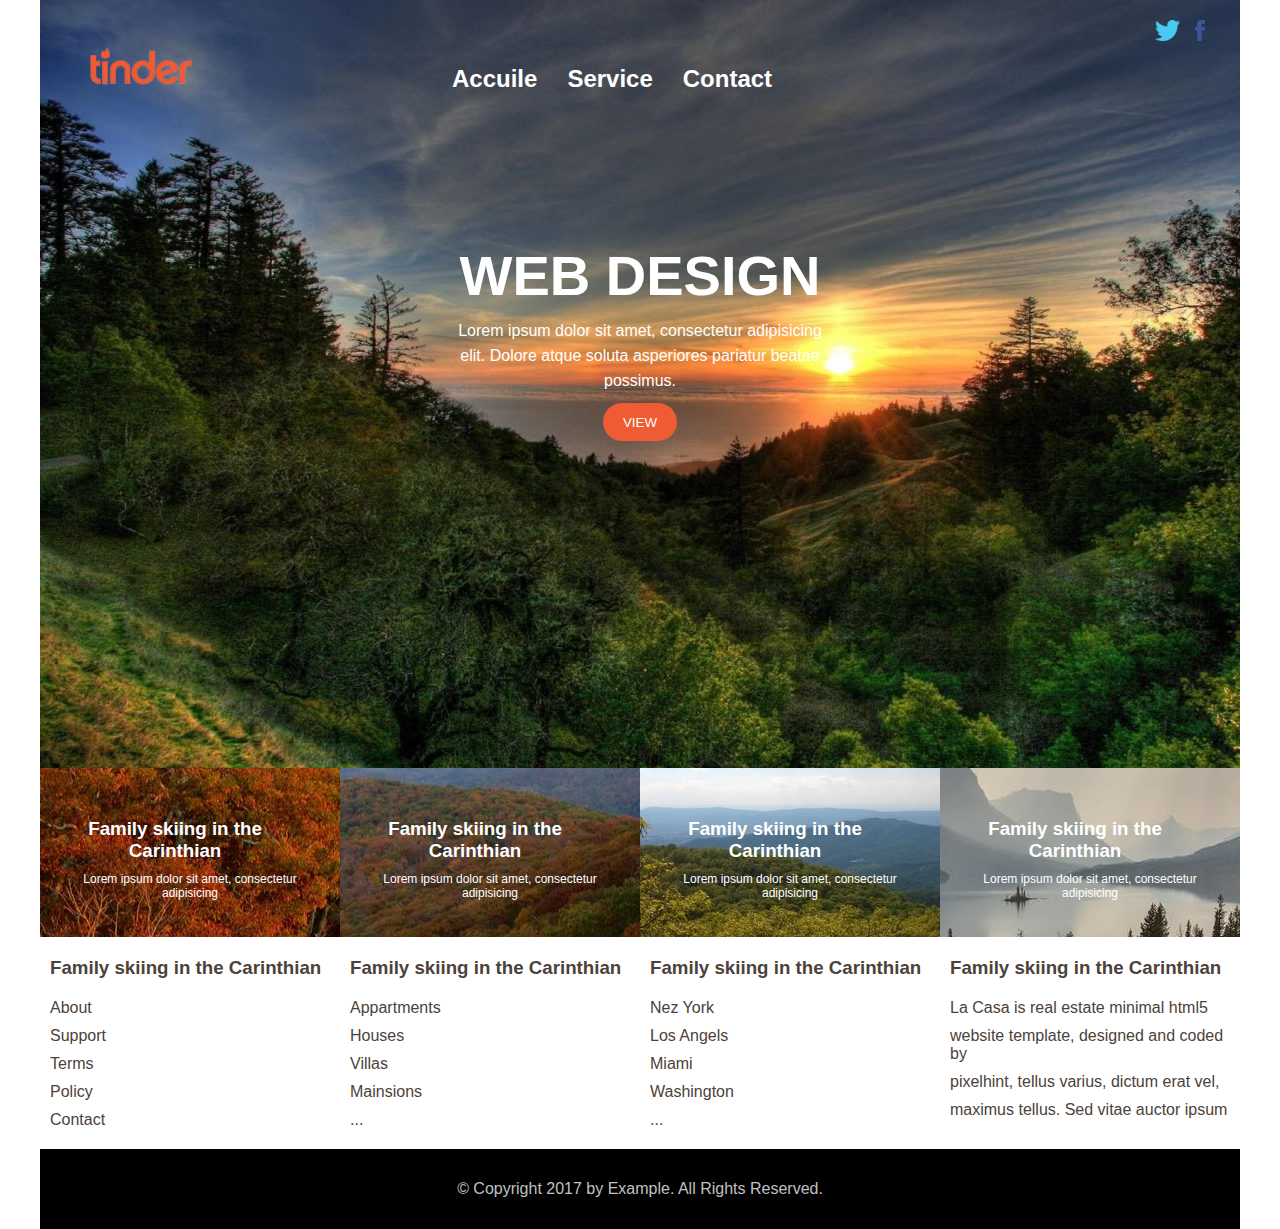
<file: index.html>
<!doctype html>
<html lang="en">
<head>
    <meta charset="UTF-8">
    <title>HTML & CSS TEST</title>
    <meta name="viewport" content="width=device-width, initial-scale=1">
    <link rel="stylesheet" href="css/style.css">
</head>
<body>
	<div class="container">
		<header>
			<div class="social-media">
				<ul>
					<li><a href="www.facebook.com"><img src="img/facebook.png" alt="www.facebook.com"></a></li>
					<li><a href="www.twitter.com"><img src="img/twitter.png" alt="www.twitter.com"></a></li>
				</ul>
			</div>
			<div class="clearfix"></div>
	    	<div class="logo">
	    		<h1><a href="index.html"><img src="img/logo.png" height="40" width="102" alt="logo"></a></h1>

	    	</div>
	    	<nav>
	    		<ul>
	    			<li><a href="index.html">Accuile</a></li>
	    			<li><a href="service.html">Service</a></li>
	    			<li><a href="contact.html">Contact</a></li>
	    		</ul>
	    	</nav>

	    	<div class="heading clearfix">
	    		<h2>Web Design</h2>
	    		<p>Lorem ipsum dolor sit amet, consectetur adipisicing elit. Dolore atque soluta asperiores pariatur beatae possimus. </p>
	    		<button type="submit" name="submit">VIEW</button>
	    	</div>
	    </header>
	    <section id="section1">
	    	<article class="column1">
		    	<h3>Family skiing in the Carinthian </h3>
		    	<p>Lorem ipsum dolor sit amet, consectetur adipisicing </p>
		    </article>
		     <article class="column2">
		    	<h3>Family skiing in the Carinthian </h3>
		    	<p>Lorem ipsum dolor sit amet, consectetur adipisicing</p>
		    </article>
		     <article class="column3">
		    	<h3>Family skiing in the Carinthian </h3>
		    	<p>Lorem ipsum dolor sit amet, consectetur adipisicing</p>
		    </article>
		     <article class="column4">
		    	<h3>Family skiing in the Carinthian </h3>
		    	<p>Lorem ipsum dolor sit amet, consectetur adipisicing</p>
		    </article>
		</section>
		<div class="clearfix"></div>
		  <section id="section2">
	    	<article class="column1">
		    	<h3>Family skiing in the Carinthian </h3>
		    	<ul>
		    		<li>About</li>
		    		<li>Support</li>
		    		<li>Terms</li>
		    		<li>Policy</li>
		    		<li>Contact</li>

		    	</ul>
		    </article>
		     <article class="column2">
		    	<h3>Family skiing in the Carinthian </h3>
		    	<ul>
		    		<li>Appartments</li>
		    		<li>Houses</li>
		    		<li>Villas</li>
		    		<li>Mainsions</li>
		    		<li>...</li>

		    	</ul>
		    </article>
		     <article class="column3">
		    	<h3>Family skiing in the Carinthian </h3>
		    	<ul>
		    		<li>Nez York</li>
		    		<li>Los Angels</li>
		    		<li>Miami</li>
		    		<li>Washington</li>
		    		<li>...</li>

		    	</ul>
		    </article>
		     <article class="column4">
		    	<h3>Family skiing in the Carinthian </h3>
		    	<ul>
		    		<li>La Casa is real estate minimal html5 </li>
		    		<li>website template, designed and coded by </li>
		    		<li>pixelhint, tellus varius, dictum erat vel, </li>
		    		<li>maximus tellus. Sed vitae auctor ipsum</li>
		    		
		    	</ul>
		    </article>
		</section>
		<div class="clearfix"></div>
		<footer>
			<p> &copy; Copyright 2017 by <a href="http://www.example.com">Example</a>. All Rights Reserved.</p>
		</footer>

	</div>
       
    </body>
</html>
</file>
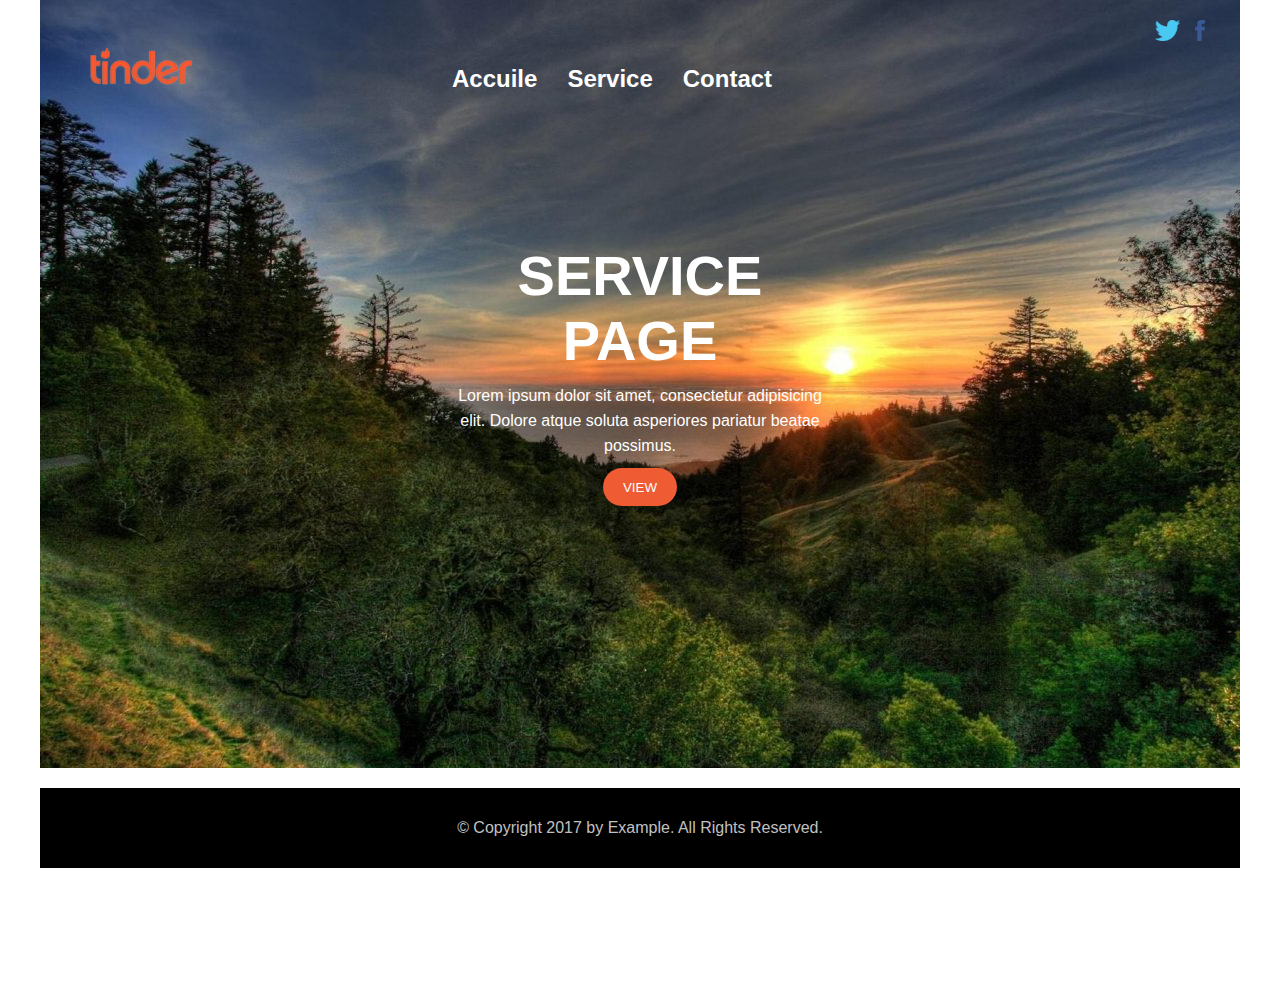
<file: service.html>
<!doctype html>
<html lang="en">
<head>
    <meta charset="UTF-8">
    <title>HTML & CSS TEST</title>
    <meta name="viewport" content="width=device-width, initial-scale=1">
    <link rel="stylesheet" href="css/style.css">
</head>
<body>
	<div class="container">
		<header>
			<div class="social-media">
				<ul>
					<li><a href="www.facebook.com"><img src="img/facebook.png" alt="www.facebook.com"></a></li>
					<li><a href="www.twitter.com"><img src="img/twitter.png" alt="www.twitter.com"></a></li>
				</ul>
			</div>
			<div class="clearfix"></div>
	    	<div class="logo">
	    		<h1><a href="index.html"><img src="img/logo.png" height="40" width="102" alt="logo"></a></h1>

	    	</div>
	    	<nav>
	    		<ul>
	    			<li><a href="index.html">Accuile</a></li>
	    			<li><a href="service.html">Service</a></li>
	    			<li><a href="contact.html">Contact</a></li>
	    		</ul>
	    	</nav>

	    	<div class="heading clearfix">
	    		<h2>Service PAGE</h2>
	    		<p>Lorem ipsum dolor sit amet, consectetur adipisicing elit. Dolore atque soluta asperiores pariatur beatae possimus. </p>
	    		<button type="submit" name="submit">VIEW</button>
	    	</div>
	    </header>
	   
		<div class="clearfix"></div>
		  
		<div class="clearfix"></div>
		<footer>
			<p> &copy; Copyright 2017 by <a href="http://www.example.com">Example</a>. All Rights Reserved.</p>
		</footer>

	</div>
       
    </body>
</html>
</file>
<file: css/style.css>
/*Global style*/
*{
	margin: 0;
	padding: 0;
}
*img{
	width:100%;
	display:block;
}

body{
	font-family: Arial, Helvetica sans-serif;
	font-size: 100%;
}
.container{
	max-width: 1200px;
	width:100%;	
	min-height:1000px;
	margin: 0 auto;
}
ul{
	list-style: none;
}

a{
	text-decoration:none;
    color:inherit;
    -webkit-transition: color .5s ease; /* Safari */
    transition: color .5s ease;
}
button {
  height: 38px;
  background-color: #EF5B33;
  border: 0;
  padding: 0 20px;
  color: #fff;
  cursor: pointer;
  margin-top:10px;
  -webkit-border-radius: 10px;
  -moz-border-radius: 10px;
  border-radius: 50px;
}

button:hover {
  background-color: #b92c07;
}
.clearfix{
	clear:both;
}
/*HEADER*/
header{
	background: url(../img/images1.jpg)no-repeat 0 center;
	height:768px;
}
header .social-media{
	padding-top: 20px;
	padding-right: 20px;
}
header .social-media ul li{
	float:right;
	display:inline-block;
	padding-right: 15px;
}
header .logo{
	padding-left:50px;
	float:left;
}
header nav ul{
	float:left;
	width:400px;
	padding-top:20px;
	margin-left: 250px;
}
header nav ul li{
	float:left;
	display:inline-block;
	padding-right: 30px; 
}
header nav ul li a{
	color:#fff; 
	font-size: 1.5em;
	font-weight: bold;
}
header nav ul li a:hover{
	color:#EF5B33; 
	border-bottom: 2px solid #EF5B33;
	font-size: 1.5em;
	font-weight: bold;
}


header .heading{
	text-align: center; 
    color: #fff;
    padding-top: 150px;
    width: 370px;
    margin: 0 auto;
    
}
header h2{
	font-size: 3.5em;
	text-transform: uppercase;
	padding-bottom: 10px;
}
header p{
	line-height: 25px;
}

/*SECTION*/
section#section1{
	margin:0;
	padding:0;
}
section#section1 .column1, section#section1 .column2, section#section1 .column3, section#section1 .column4{
	width:25%;
	float:left;
	text-align: center;
	color:#fff;
}
section#section1 .column1{
	background:url(../img/montain1.jpg) no-repeat center;
	height:169px;

}	
section#section1 .column2{
	background:url(../img/montain2.jpg) no-repeat center;
	height:169px;
}
section#section1 .column3{
	background:url(../img/montain3.jpg) no-repeat center;
	height:169px;
}
section#section1 .column4{
	background:url(../img/montain4.jpeg) no-repeat center;
	height:169px;
}

section#section1 h3{
	padding:50px 30px 10px 0;
}
section#section1 p{
	font-size: 12px;
	padding:0 20px;
	
}

section#section2{
	margin-top:20px;
}
section#section2 .column1, section#section2 .column2, section#section2 .column3, section#section2 .column4{
	width:25%;
	float:left;
	color:#4c423a;
}
section#section2 h3, ul{
	padding-left: 10px;
}
section#section2 ul{
	margin-top: 10px;
}
section#section2 ul li{
	padding-top: 10px;
}

footer{
	background-color: #000;
	height:80px;
	margin-top: 20px;
	color:silver;
	text-align: center;
	line-height: 80px;
	vertical-align: middle;
}

/*Tablet*/
@media (max-width: 768px) {
	header nav ul{
		margin-left: 100px;
	}

	section#section1 .column1, section#section1 .column2, section#section1 .column3, section#section1 .column4{
		width:50%;
	}
	
	section h3 {
   		padding: 55px 0px 11px 0;
	}
	section#section2 .column1, section#section2 .column2, section#section2 .column3, section#section2 .column4{
		width:50%;
	}
}

/*Telephone*/
@media (max-width: 450px) {

	header{
		height:600px;
		float:none;
	}
	
	header nav ul{
		padding-top: 10px;
	    margin: 0;
	    width: 100%;
	    text-align: center;
	}
	header nav ul li{
		float:none;
		padding-right: 20px; 
	}
	header nav ul li a{
		font-size: 1em;
	}

	header .heading{
	padding-top: 90px;
    width: 95%;
    
    }
    header .heading h2{
	font-size: 2.5em;
    
    }
    section#section1 .column1, section#section1 .column2, section#section1 .column3, section#section1 .column4{
    	float:none;
		width:100%;
	}
	
	section#section2 .column1, section#section2 .column2, section#section2 .column3, section#section2 .column4{
		width:100%;
		float:none;
		border-bottom: 1px solid #ccc;
		padding-bottom: 15px;
    	padding-left: 10px;

	}
	section#section2 h3 {
   		padding: 30px 0 0 0;
	}

	footer{
		line-height: 26px;
		vertical-align: baseline;

	}
	footer p{
		padding:15px 50px;

	}
}
</file>
